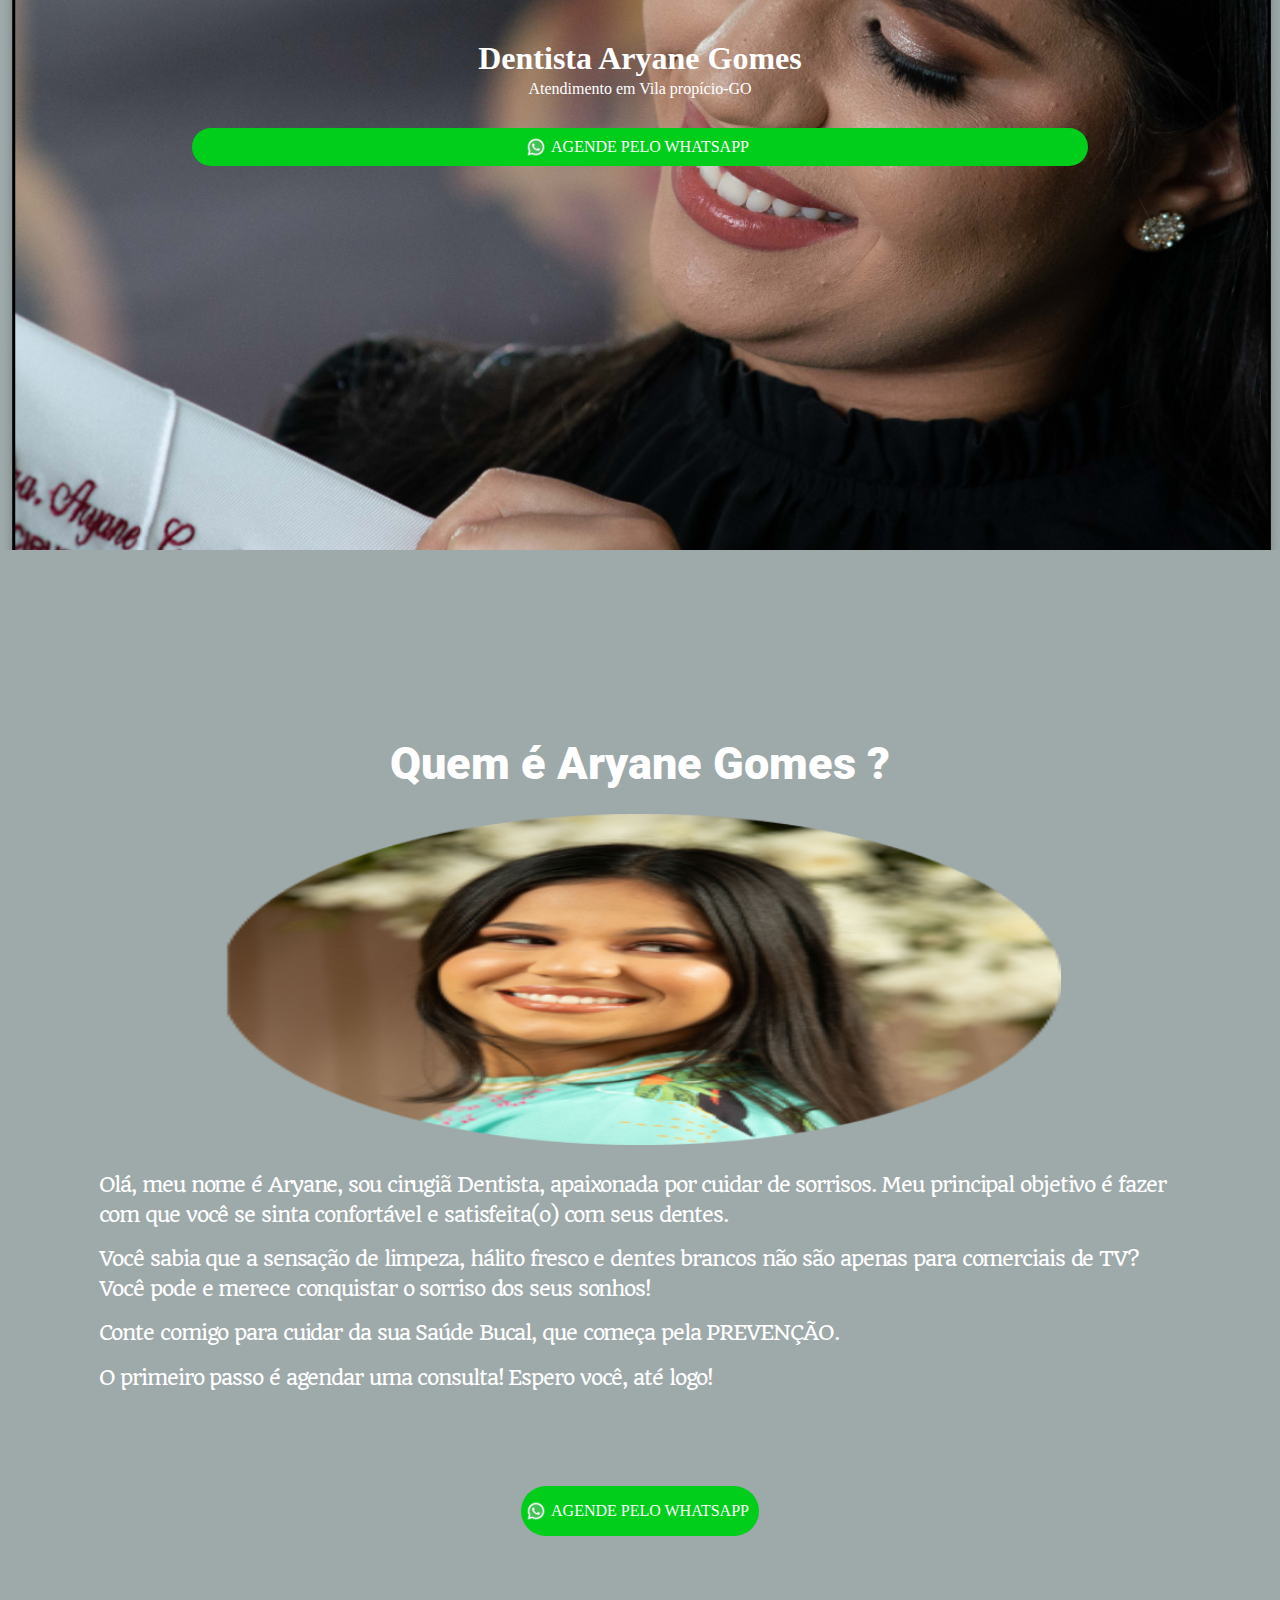
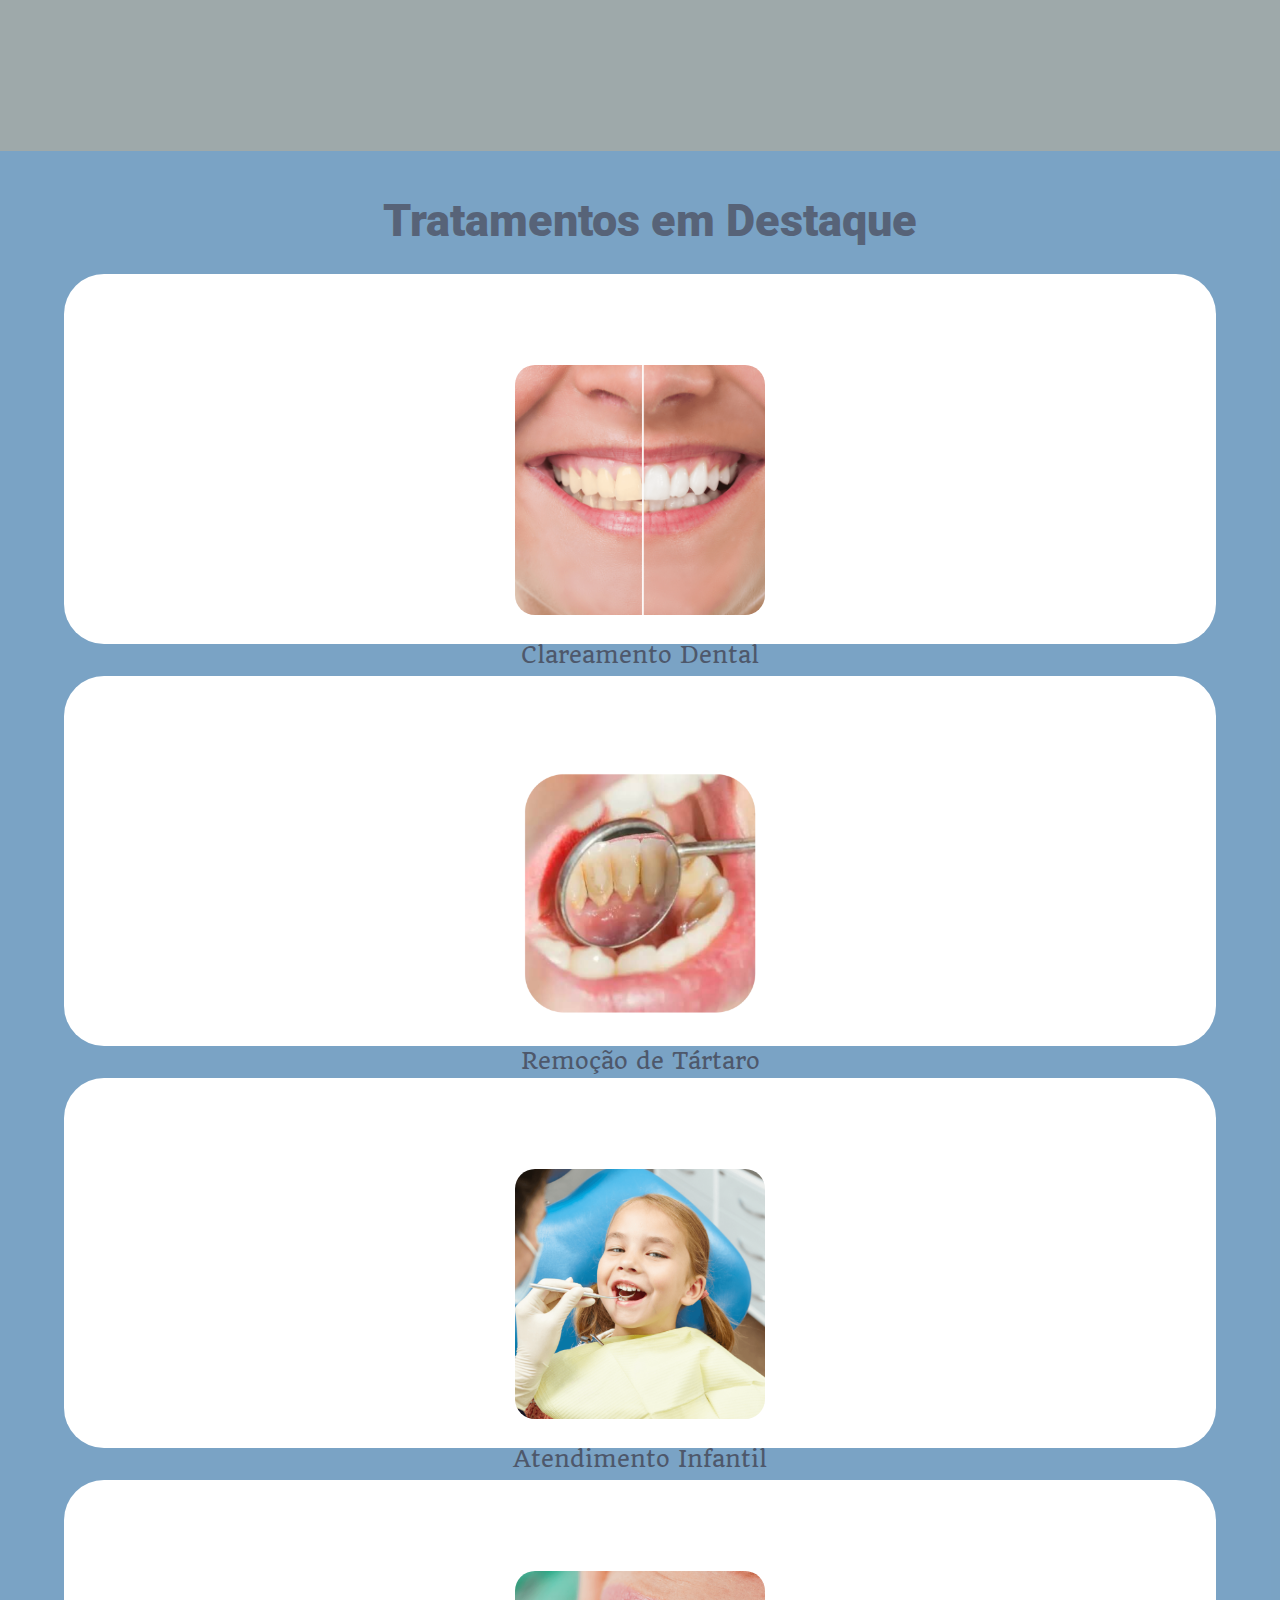
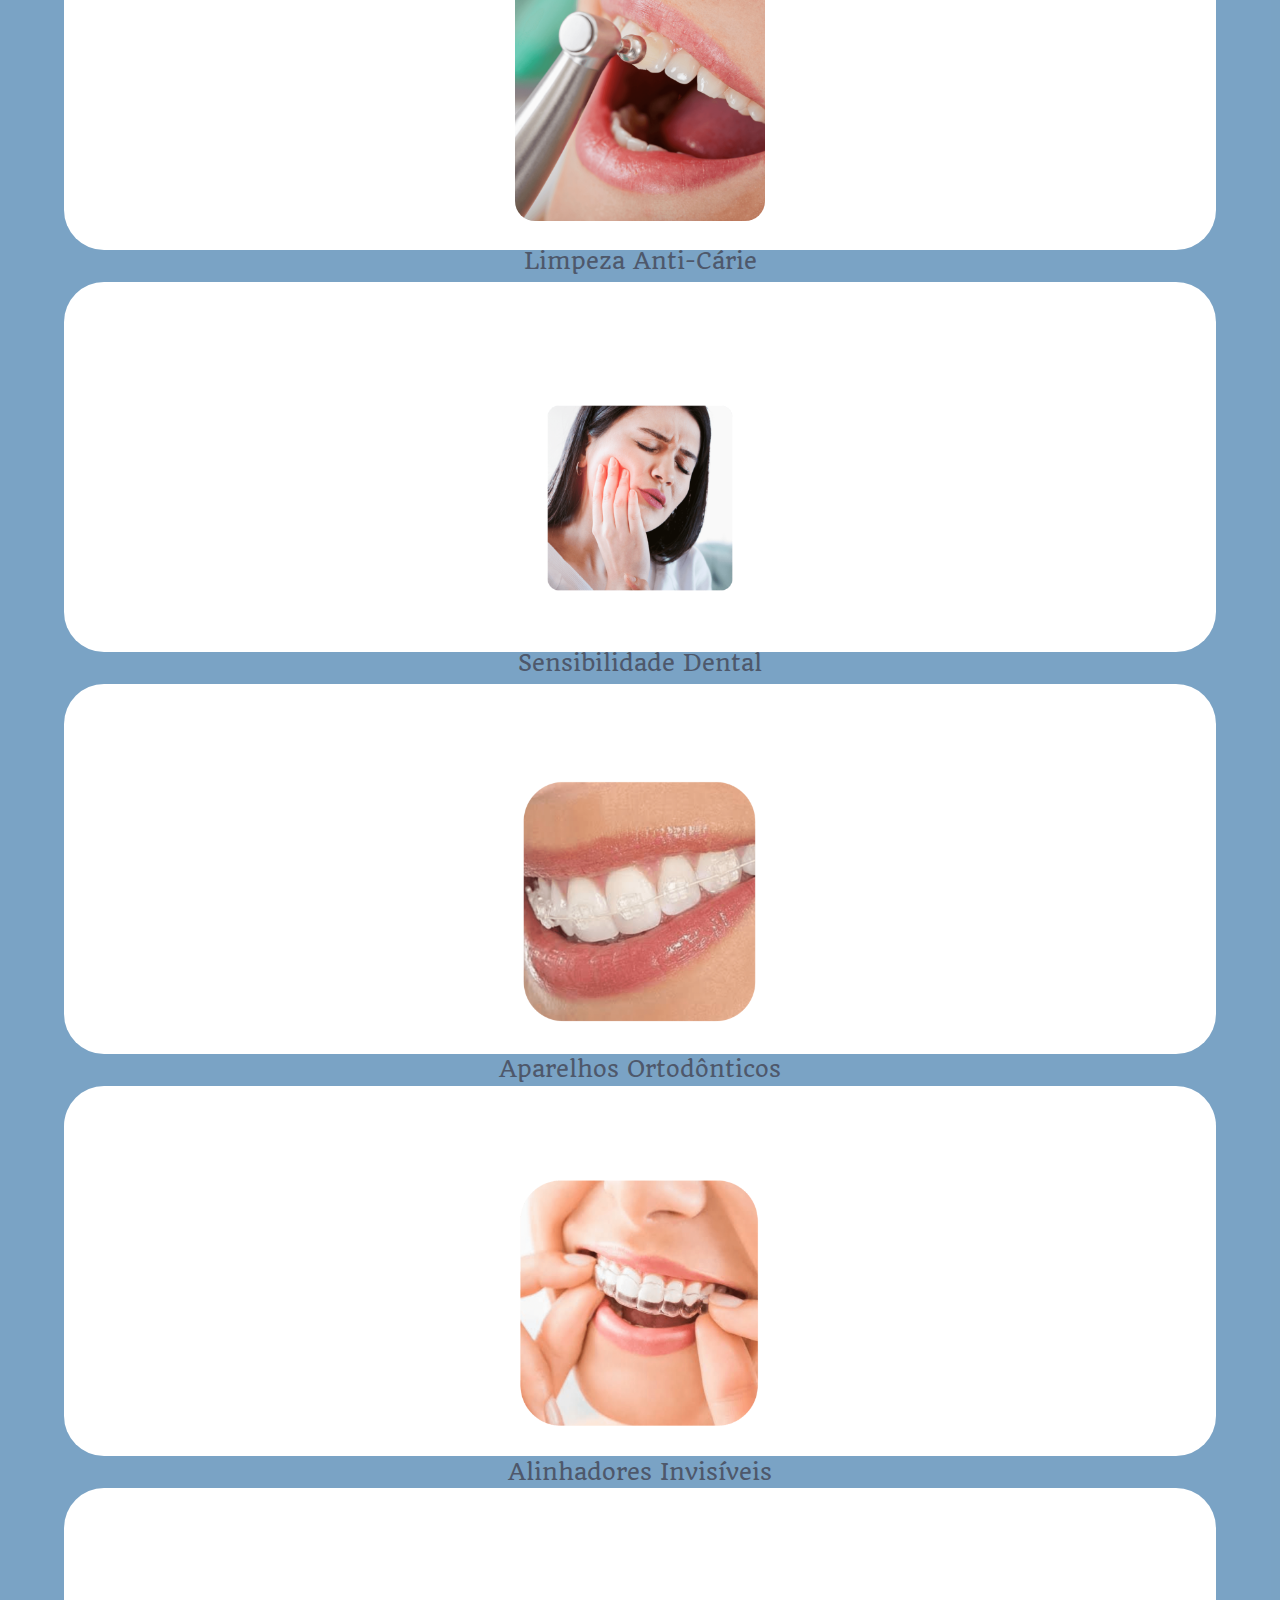
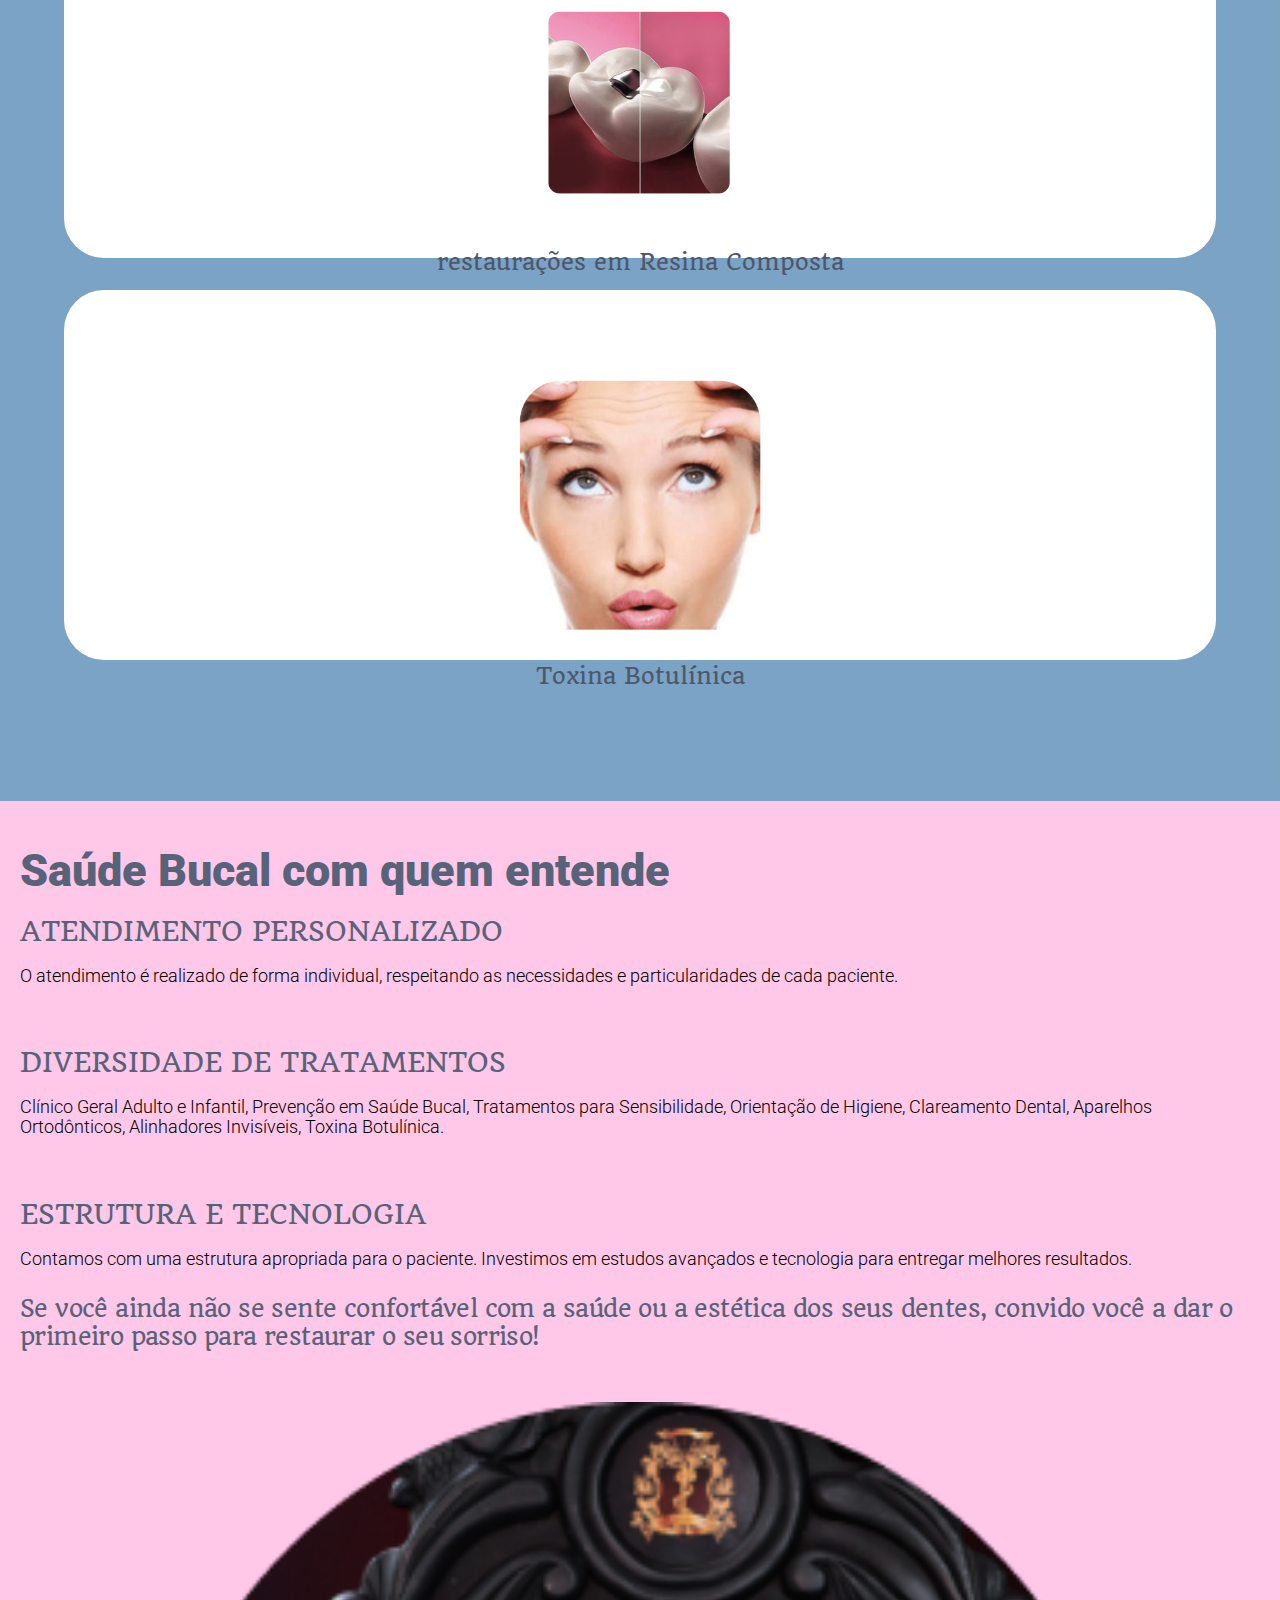
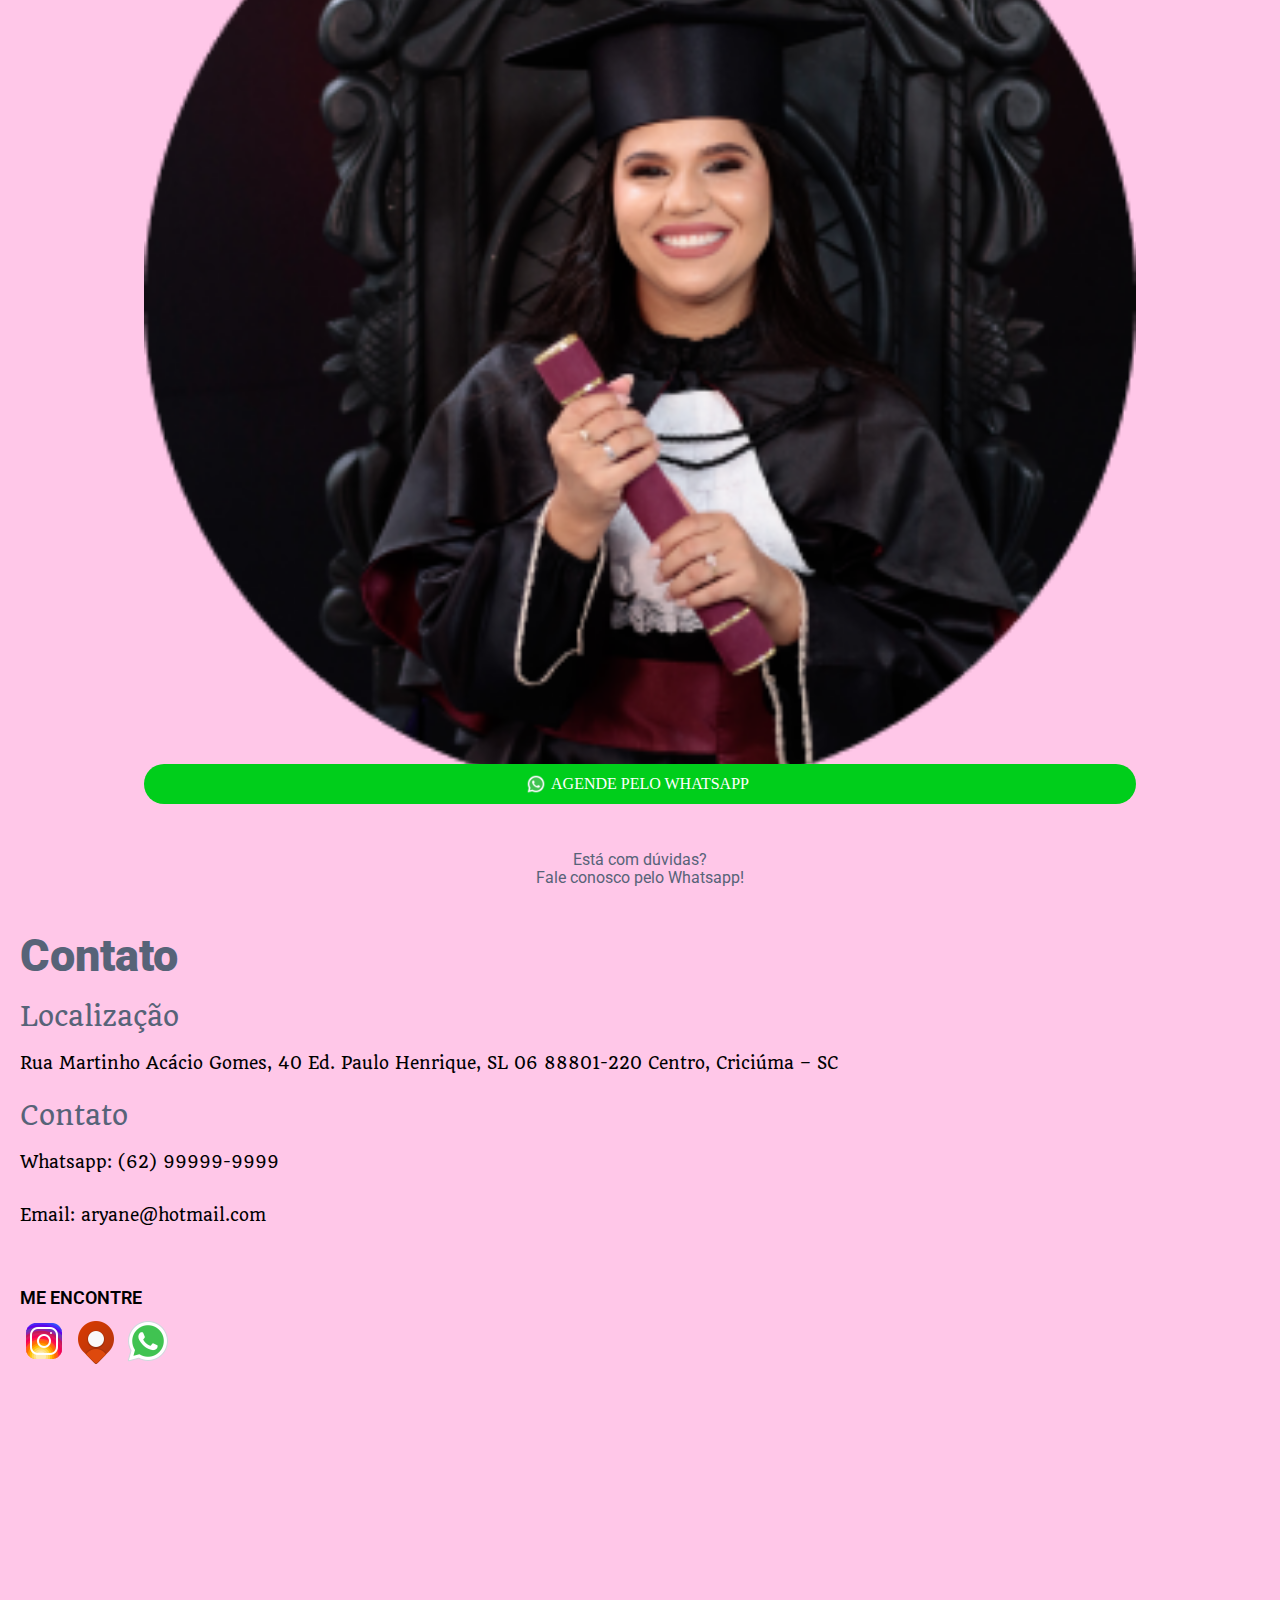
<file: index.html>
<!DOCTYPE html>
<html lang="pt-br">
<head>
    <meta charset="UTF-8">
    <meta name="viewport" content="width=device-width, initial-scale=1.0">
    <title>Dra Aryane Gomes Araújo</title>
    <link rel="stylesheet" href="./style.css">

    <link rel="preconnect" href="https://fonts.googleapis.com">
    <link rel="preconnect" href="https://fonts.gstatic.com" crossorigin>
    <link href="https://fonts.googleapis.com/css2?family=Quando&family=Roboto:wght@400;900&display=swap" rel="stylesheet">

</head>
<body>

    <header>
        <h1>Dentista Aryane Gomes</h1>
        <p>Atendimento em Vila propício-GO</p>
        <a href="https://wa.me/5562981997402" target="_blank">
            <img src="./assets/whatsapp.png" alt="logo whatsapp">
            <span>AGENDE PELO WHATSAPP</span>
        </a>
    </header>

    <main>
        <section id="descricao">
            <h2>Quem é Aryane Gomes ?</h2>

            <img src="./assets/perfil1.png" alt="foto de perfil da Dra Aryane" id="fotoRedonda">

            <p>
                Olá, meu nome é Aryane, sou cirugiã Dentista, apaixonada por cuidar
                de sorrisos. Meu principal objetivo é fazer com que você se sinta 
                confortável e satisfeita(o) com seus dentes.
            </p>

            <p>
                Você sabia que a sensação de limpeza, hálito fresco e dentes brancos 
                não são apenas para comerciais de TV? Você pode e merece conquistar 
                o sorriso dos seus sonhos!
            </p>

            <p>
                Conte comigo para cuidar da sua Saúde Bucal, que começa pela PREVENÇÃO.
            </p>

            <p>
                O primeiro passo é agendar uma consulta! Espero você, até logo! 
            </p>
            

            <div id="linkdesc">
                <a href="https://wa.me/5562981997402" target="_blank">
                    <img src="./assets/whatsapp.png" alt="logo whatsapp">
                    <span>AGENDE PELO WHATSAPP</span>
                </a>
            </div>
            

        </section>

        <section id="tratamentos">

            <h2>Tratamentos em Destaque</h2>
            
            <div class="container">
                <img src="./assets/clareamento.png" alt="" class="imagem" id="clareamento">
                <p>Clareamento Dental</p>
            </div>

            <div class="container">
                <img src="./assets/tartaro.png" alt="" class="imagem" id="tartaro">
                <p>Remoção de Tártaro</p>
            </div>

            <div class="container">
                <img src="./assets/infantil.png" alt="" class="imagem" id="infantil">
                <p>Atendimento Infantil</p>
            </div>

            <div class="container">
                <img src="./assets/limpeza.png" alt="" class="imagem" id="limpeza">
                <p>Limpeza Anti-Cárie</p>
            </div>

            <div class="container">
                <img src="./assets/sensibilidade.png" alt="" class="imagem" id="sensibilidade">
                <p>Sensibilidade Dental</p>
            </div>

            <div class="container">
                <img src="./assets/aparelhos.png" alt="" class="imagem" id="aparelho">
                <p>Aparelhos Ortodônticos</p>
            </div>

            <div class="container">
                <img src="./assets/alinhadores.png" alt="" class="imagem" id="alinhador">
                <p>Alinhadores Invisíveis</p>
            </div>

            <div class="container">
                <img src="./assets/resina.png" alt="" class="imagem" id="resina">
                <p>restaurações em Resina Composta</p>
            </div>

            <div class="container">
                <img src="./assets/toxina.png" alt="" class="imagem" id="toxina">
                <p>Toxina Botulínica</p>
            </div>

        </section>
    </main>

    <footer>
        <h2>Saúde Bucal com quem entende</h2>

        <h6>ATENDIMENTO PERSONALIZADO</h6>
        <p>O atendimento é realizado de forma individual,
            respeitando as necessidades e particularidades
            de cada paciente.</p>

        <h6>DIVERSIDADE DE TRATAMENTOS</h6>
        <p>Clínico Geral Adulto e Infantil, Prevenção em
            Saúde Bucal, Tratamentos para Sensibilidade,
            Orientação de Higiene, Clareamento Dental,
            Aparelhos Ortodônticos, Alinhadores Invisíveis,
            Toxina Botulínica.</p>

        <h6>ESTRUTURA E TECNOLOGIA</h6>
        <p>Contamos com uma estrutura apropriada para
            o paciente. Investimos em estudos avançados
            e tecnologia para entregar melhores
            resultados.</p>

        <span id="span">Se você ainda não se sente
            confortável com a saúde ou a
            estética dos seus dentes,
            convido você a dar o
            primeiro passo para
            restaurar o seu sorriso!</span>

        <img id="fotoRedonda2" src="./assets/perfilformatura.png" alt="">
 
        <div id="linkfooter">
            <a href="https://wa.me/5562981997402" target="_blank">
                <img src="./assets/whatsapp.png" alt="logo whatsapp">
                <span>AGENDE PELO WHATSAPP</span>
            </a>
        </div>

        <div id="informacoes">
            <p>Está com dúvidas?</p>
            <p>Fale conosco pelo Whatsapp!</p>
        </div>

        <section id="contato">
            <h2>Contato</h2>

            <div>
                <h3>Localização</h3>
                <p>Rua Martinho Acácio Gomes, 40 Ed.
                    Paulo Henrique, SL 06 88801-220
                    Centro, Criciúma – SC</p>
            </div>

            <div>
                <h3>Contato</h3>
                <p>Whatsapp: (62) 99999-9999</p>
                <p>Email: aryane@hotmail.com</p>
            </div>

            <div id="encontre">
                <h4>ME ENCONTRE</h4>
                <a href="https://www.instagram.com/dra.aryanearaujo/" target="_blank"><img src="./assets/instagram.png" alt=""></a>
                <a href="https://goo.gl/maps/E17hGW2dUANXL8e48" target="_blank"><img src="./assets/maps.png" alt=""></a>
                <a href="https://wa.me/5562981997402" target="_blank"><img src="./assets/whatsapp.png" alt=""></a>
            </div>

            <div id="maps">
                <iframe src="https://www.google.com/maps/embed?pb=!1m14!1m12!1m3!1d961.3814154985839!2d-48.88538067890263!3d-15.456131929443112!2m3!1f0!2f0!3f0!3m2!1i1024!2i768!4f13.1!5e0!3m2!1spt-BR!2sbr!4v1688855297314!5m2!1spt-BR!2sbr" width="600" height="450" style="border:0;" allowfullscreen="" loading="lazy" referrerpolicy="no-referrer-when-downgrade"></iframe>
            </div>

        </section>


    </footer>
    
</body>
</html>
</file>
<file: style.css>
* {
    margin: 0;
    padding: 0;
    box-sizing: border-box;
}

body {
    background-color: rgb(158, 169, 170);
}

header {
    height: 550px;
    background-image: url(./assets/jaleco.png);
    background-position: center;
    background-size: cover;
    display: flex;
    flex-direction: column;
    justify-content: end;
    align-items: center;
    color: white;
}

header h1 {
    margin-bottom: 3px;
}

header p {
    margin-bottom: 30px;
}
header a {
    text-decoration: none;
    color: white;
    background-color: rgb(0, 206, 27);
    padding: 5px;
    border-radius: 25px;
    display: flex;
    align-items: center;
    justify-content: center;
    width: 70%;
    margin-bottom: 30%;
}

header a img {
    width: 20px;
}

header a span {
    padding: 5px;
}








/*main*/


#descricao {
    height: 1201px;
    display: flex;
    flex-direction: column;
    color: white;
    background-color: rgb(158, 169, 170);
    padding: 5% 3%;
    justify-content: center;
    align-items: center;

}

#descricao h2 {
    font-size: 40px;
    margin-bottom: 29.5px;
    font-family: "Roboto", sans-serif;
    font-size: 45px;
    font-style: normal;
    font-weight: 900;
    line-height: 40.5px;
    margin-top: 50px;
    
}

#fotoRedonda {
    width: 70%;
    height: 331px;
    align-self: center;
    margin-bottom: 25px;
}

#descricao p {
    width: 90%;
    margin-bottom: 14.39px;

    font-family: "Quando", sans-serif;
    font-size: 20px;
    font-style: normal;
    font-weight: 400;
    line-height: 30px;
    letter-spacing: -1.1px;
}


#linkdesc {
    margin-top: 79px;
    display: flex;
    justify-content: center;
    align-items: center;

} 

#linkdesc a {
    text-decoration: none;
    color: white;
    background-color: rgb(0, 206, 27);
    padding: 5px;
    border-radius: 25px;
    display: flex;
    justify-content: center;
    align-items: center;
    width: 100%;
    margin-bottom: 30%;
    height: 50px;
}

#linkdesc a img {
    width: 20px;
}

#linkdesc a span {
    padding: 5px;
}




/*tratamentos*/

#tratamentos {
    height: 3850px;
    background-color: rgba(117, 162, 200, 0.88);
    display: flex;
    align-items: center;
    flex-direction: column;
    gap: 2rem;
}

#tratamentos h2 {
    color: #576378;
    font-family: "Roboto", sans-serif;
    font-size: 45px;
    font-style: normal;
    font-weight: 900;
    line-height: 40.5px;

    margin-top: 50px;
    margin-left: 20px;
}

.container {
    background-color: white;
    width: 90%;
    height: 370px;
    display: flex;
    flex-direction: column;
    justify-content: center;
    align-items: center;
    gap: 29px;
    
    border-radius: 40px;
    
}

.container p {
    color: #4E586B;
    text-align: center;
    font-family: Quando;
    font-size: 22px;
    font-style: normal;
    font-weight: 400;
    line-height: 23px;
}

.imagem {
    width: 250px;
    border-radius: 20px;
    margin-top: 10%;
}

#sensibilidade{
    width: 250px;
}

#resina {
    width: 225px;
}



/*footer*/

footer {

    display: flex;
    flex-direction: column;
    justify-content: center;
    padding: 0 20px;
    background-color: rgb(255, 199, 232);

}

footer h2 {
    color: #576378;
    font-family: "Roboto", sans-serif;
    font-size: 45px;
    font-style: normal;
    font-weight: 900;
    line-height: 40.5px;

    margin-top: 50px;
    margin-bottom: 63px;
}

footer h6 {
    color: #576378;
    font-family: "Quando", sans-serif;
    font-size: 26px;
    font-style: normal;
    font-weight: 400;
    line-height: 28px;
    margin-bottom: 20px;
}

footer p {
    color: #000;
    font-family: "Roboto", sans-serif;
    font-size: 18px;
    font-style: normal;
    font-weight: 300;
    line-height: 19.8px;
    margin-bottom: 64px;
}

#span {
    color: #576378;
    font-family: "Quando", sans-serif;
    font-size: 23px;
    font-style: normal;
    font-weight: 400;
    line-height: 28.8px;
    letter-spacing: -0.6px;

    margin-top: -38px;
}

#fotoRedonda2 {
    width: 80%;
    margin: auto;
    margin-top: 50px;
}

#linkfooter {
    margin-top: -30px;
    margin-bottom: 47px;
    display: flex;
    justify-content: center;
    align-items: center; 
}


    

#linkfooter a {

    text-decoration: none;
    color: white;
    background-color: rgb(0, 206, 27);
    padding: 5px;
    border-radius: 25px;
    display: flex;
    justify-content: center;
    align-items: center;
    width: 80%;
    height: 40px;

}

#linkfooter a img{
    width: 20px;
}

#linkfooter a span {
    padding: 5px;
}

#informacoes {
    display: flex;
    align-items: center;
    justify-content: center;
    flex-direction: column;
    gap: 0px;
}

#informacoes p {
    margin-bottom: 0;
    color: #576378;
    text-align: center;
    font-family: "Roboto", sans-serif;
    font-size: 16px;
    font-style: normal;
    font-weight: 400;
    line-height: 17.6px;
}

footer h2 {
    color: #576378;
    font-family: "Roboto", sans-serif;
    font-size: 45px;
    font-style: normal;
    font-weight: 900;
    line-height: 40.5px;
    margin-bottom: 26px;
}

footer h3 {
    color: #576378;
    font-family: "Quando", sans-serif;
    font-size: 26px;
    font-style: normal;
    font-weight: 400;
    line-height: 28px;

    margin-bottom: 18px;
}

#contato p {
    color: #000;
    font-family: "Quando", sans-serif;
    font-size: 16px;
    font-style: normal;
    font-weight: 400;
    line-height: 28.8px;

    margin-bottom: 24px;
}

footer h4 {
    color: #000;
    font-family: "Roboto", sans-serif;
    font-size: 18px;
    font-style: normal;
    font-weight: 600;
    line-height: 18px;
    text-transform: uppercase;

    margin-top: 60px;
    margin-bottom: 10px;
}

#encontre {
   margin-bottom: 30px;
    
}

#maps {
    height: 600px;
    width: 90%;
    display: flex;

}
</file>
